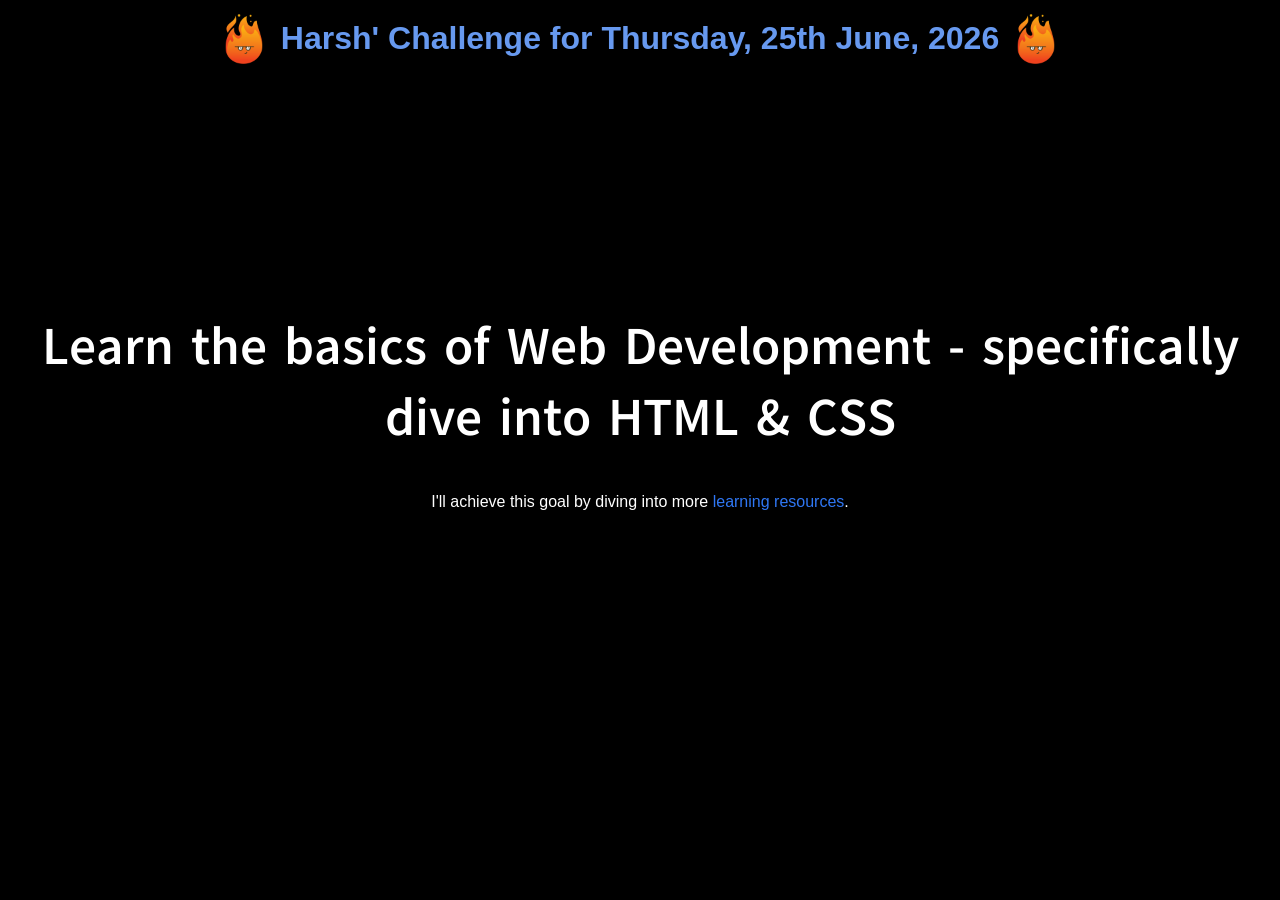
<file: index.html>
<!doctype html>
<html lang="en">
  <head>
    <link rel="preconnect" href="https://fonts.googleapis.com" />
    <link rel="preconnect" href="https://fonts.gstatic.com" crossorigin />
    <link
      href="https://fonts.googleapis.com/css2?family=Tirra:wght@400;500;600;700;800;900&display=swap"
      rel="stylesheet"
    />
    <link href="css/styles.css" rel="stylesheet" />
    <title>HomePage</title>
  </head>
  <body>
    <div id="main_heading_container">
      <img
        id="fire_emoji_img"
        src="img/—Pngtree—fire emoji cool glasses expression_9071836.png"
        alt="Fire Emoji"
        style="color: white"
      />
      <h1>Harsh' Challenge for Thursday, 25th June, 2026</h1>
      <img
        id="fire_emoji_img"
        src="img/—Pngtree—fire emoji cool glasses expression_9071836.png"
        alt="Fire Emoji"
        style="color: white"
      />
    </div>
    <div id="main_container">
      <p id="main_para">
        Learn the basics of Web Development - specifically dive into HTML & CSS
      </p>
      <p>
        I'll achieve this goal by diving into more
        <a href="pages/web-dev-beginner.html">learning resources</a>.
      </p>
    </div>
  </body>
</html>
</file>
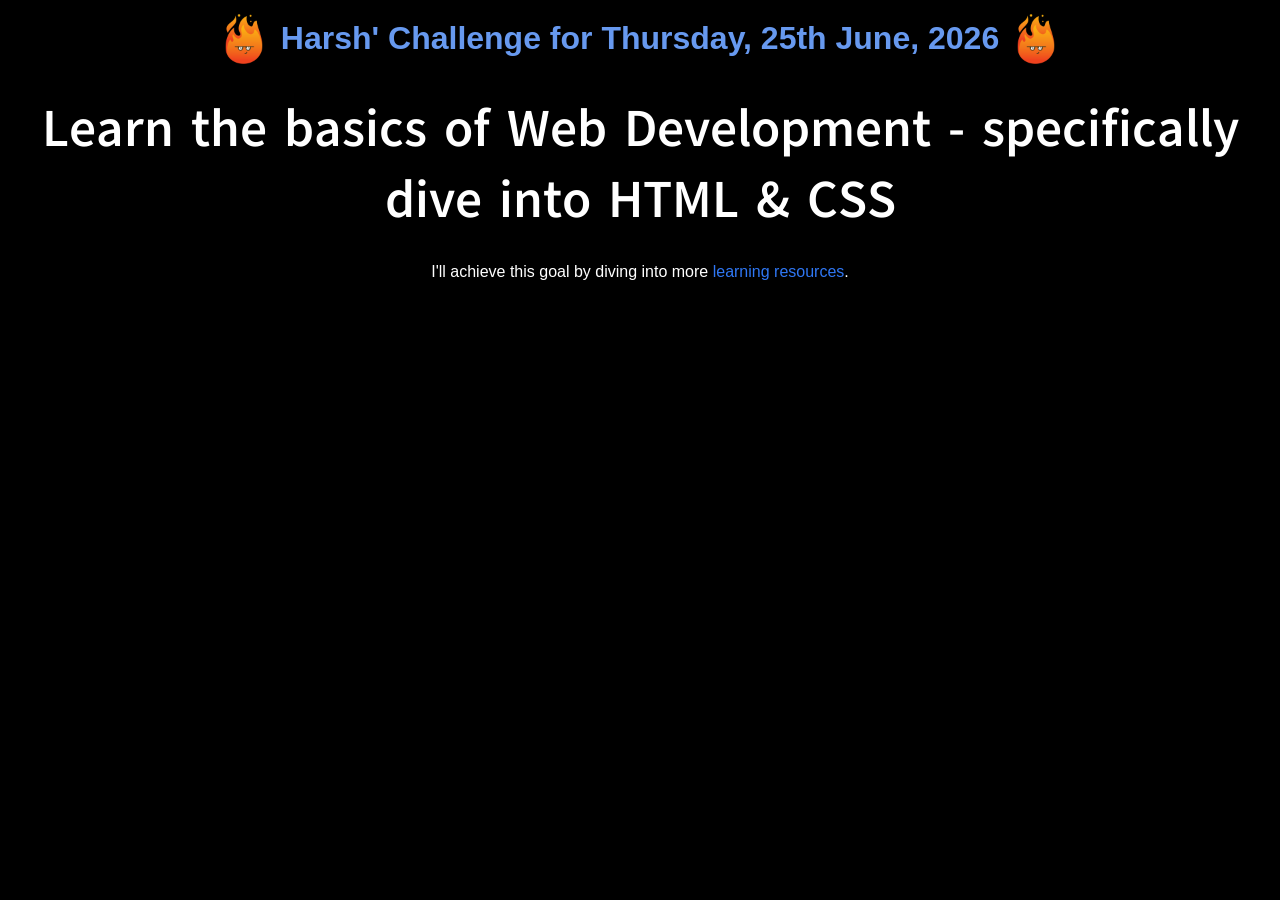
<file: pages/index.html>
<!doctype html>
<html lang="en">
  <head>
    <link rel="preconnect" href="https://fonts.googleapis.com" />
    <link rel="preconnect" href="https://fonts.gstatic.com" crossorigin />
    <link
      href="https://fonts.googleapis.com/css2?family=Tirra:wght@400;500;600;700;800;900&display=swap"
      rel="stylesheet"
    />
    <link href="../css/styles.css" rel="stylesheet" />
    <title>HomePage</title>
  </head>
  <body>
    <div id="main_heading_container">
      <img
        id="fire_emoji_img"
        src="../img/—Pngtree—fire emoji cool glasses expression_9071836.png"
        alt="Fire Emoji"
      />
      <h1>Harsh' Challenge for Thursday, 25th June, 2026</h1>
      <img
        id="fire_emoji_img"
        src="../img/—Pngtree—fire emoji cool glasses expression_9071836.png"
        alt="Fire Emoji"
      />
    </div>
    <p id="main_para">
      Learn the basics of Web Development - specifically dive into HTML & CSS
    </p>
    <p>
      I'll achieve this goal by diving into more
      <a href="web-dev-beginner.html">learning resources</a>.
    </p>
  </body>
</html>
</file>
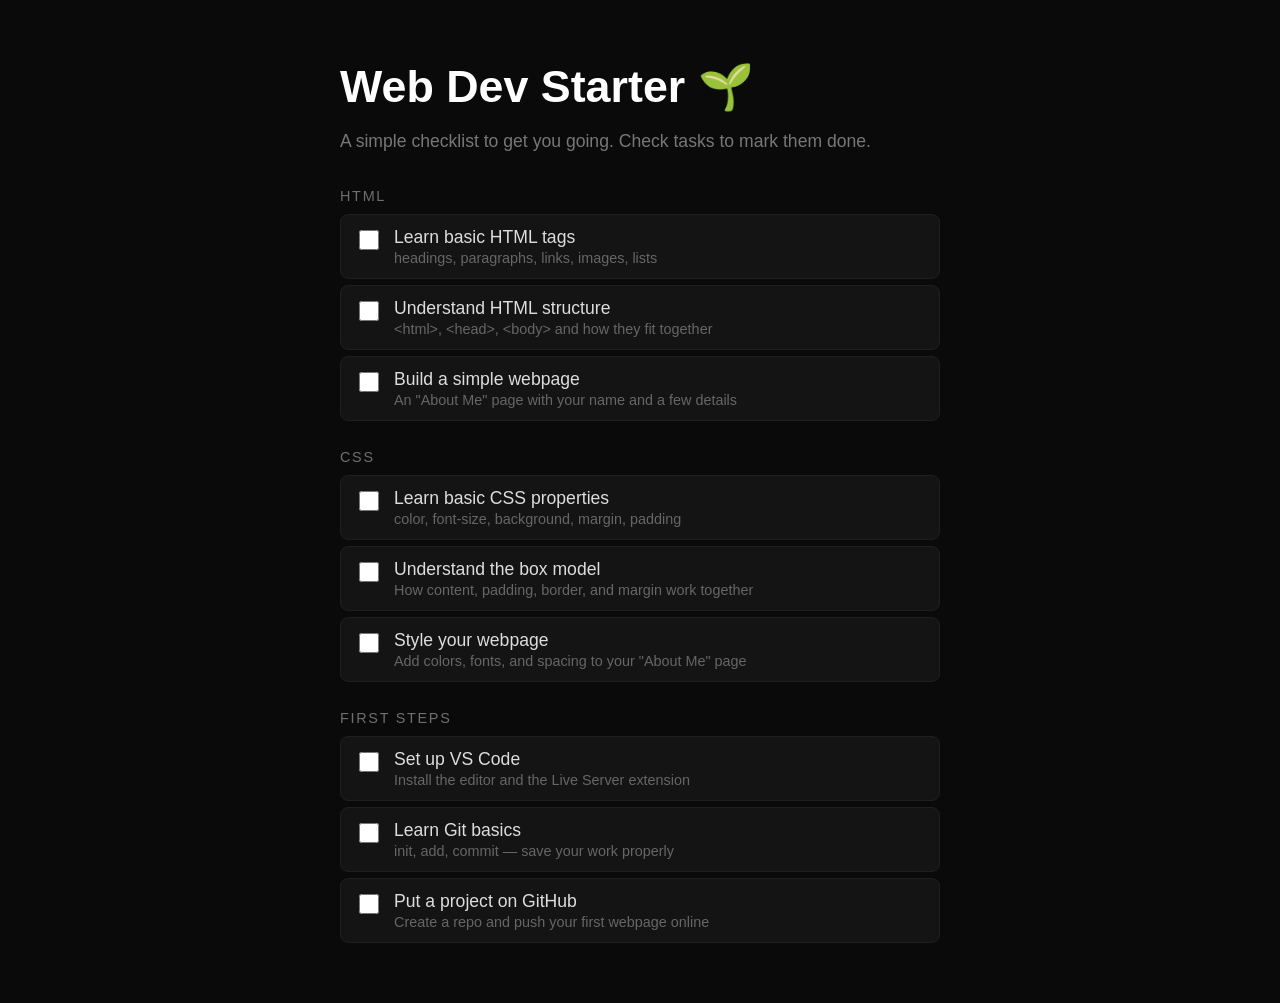
<file: pages/web-dev-beginner.html>
<!doctype html>
<html lang="en">
  <head>
    <meta charset="UTF-8" />
    <meta name="viewport" content="width=device-width, initial-scale=1.0" />
    <title>Beginner Web Dev Checklist</title>
    <link rel="stylesheet" href="../css/web-dev-beginner.css" />
  </head>
  <body>
    <h1>Web Dev Starter 🌱</h1>
    <p class="subtitle">
      A simple checklist to get you going. Check tasks to mark them done.
    </p>

    <div class="section-title">HTML</div>

    <label class="task">
      <input type="checkbox" />
      <div>
        <div class="name">Learn basic HTML tags</div>
        <div class="desc">headings, paragraphs, links, images, lists</div>
      </div>
    </label>

    <label class="task">
      <input type="checkbox" />
      <div>
        <div class="name">Understand HTML structure</div>
        <div class="desc">
          &lt;html&gt;, &lt;head&gt;, &lt;body&gt; and how they fit together
        </div>
      </div>
    </label>

    <label class="task">
      <input type="checkbox" />
      <div>
        <div class="name">Build a simple webpage</div>
        <div class="desc">
          An "About Me" page with your name and a few details
        </div>
      </div>
    </label>

    <div class="section-title">CSS</div>

    <label class="task">
      <input type="checkbox" />
      <div>
        <div class="name">Learn basic CSS properties</div>
        <div class="desc">color, font-size, background, margin, padding</div>
      </div>
    </label>

    <label class="task">
      <input type="checkbox" />
      <div>
        <div class="name">Understand the box model</div>
        <div class="desc">
          How content, padding, border, and margin work together
        </div>
      </div>
    </label>

    <label class="task">
      <input type="checkbox" />
      <div>
        <div class="name">Style your webpage</div>
        <div class="desc">
          Add colors, fonts, and spacing to your "About Me" page
        </div>
      </div>
    </label>

    <div class="section-title">First Steps</div>

    <label class="task">
      <input type="checkbox" />
      <div>
        <div class="name">Set up VS Code</div>
        <div class="desc">Install the editor and the Live Server extension</div>
      </div>
    </label>

    <label class="task">
      <input type="checkbox" />
      <div>
        <div class="name">Learn Git basics</div>
        <div class="desc">init, add, commit — save your work properly</div>
      </div>
    </label>

    <label class="task">
      <input type="checkbox" />
      <div>
        <div class="name">Put a project on GitHub</div>
        <div class="desc">Create a repo and push your first webpage online</div>
      </div>
    </label>
  </body>
</html>
</file>
<file: css/styles.css>
html {
  background-color: black;
}

h1 {
  color: rgb(103, 153, 239);
  font-family: sans-serif;
  text-align: center;
  margin: 12px;
}
p {
  color: rgb(255, 255, 255);
  font-family: sans-serif;
  text-align: center;
}
p#main_para {
  /* jo bhi p element with id "main_para" wo sb select honge 
     p #main_para iska mtlb hota ki p element ke andar koi bhi element with id "main_para" wo select honge
  */
  color: rgb(255, 255, 255);
  font-family: "Tirra", sans-serif;
  text-align: center;
  font-weight: bold;
  font-size: 52px;
  padding: 12px;
  margin: 12px;
}
a {
  color: rgb(47, 119, 244);
  font-family: sans-serif;
  text-align: center;
  text-decoration: none;
}
a:hover {
  text-decoration: underline;
}
div#main_heading_container {
  display: flex;
  justify-content: center;
  align-items: center;
}
img#fire_emoji_img {
  width: 50px;
}
div#main_container {
  height: 75vh;
  display: flex;
  justify-content: center;
  align-items: center;
  flex-direction: column;
}
</file>
<file: css/web-dev-beginner.css>
body {
  background: #0a0a0a;
  color: #e0e0e0;
  font-family: "Segoe UI", sans-serif;
  max-width: 600px;
  margin: 60px auto;
  padding: 0 20px;
}
h1 {
  font-size: 2.8rem;
  color: #fff;
  margin-bottom: 6px;
}
.subtitle {
  color: #777;
  font-size: 1.1rem;
  margin-bottom: 36px;
}
.section-title {
  font-size: 0.9rem;
  text-transform: uppercase;
  letter-spacing: 0.12em;
  color: #6f6f6f;
  margin: 28px 0 10px;
}
.task {
  display: flex;
  align-items: flex-start;
  gap: 12px;
  padding: 12px 14px;
  background: #141414;
  border: 1px solid #1f1f1f;
  border-radius: 8px;
  margin-bottom: 6px;
  cursor: pointer;
  transition: border-color 0.15s;
}
.task:hover {
  border-color: #333;
}
.name {
  font-size: 1.1rem;
  color: #ddd;
  font-weight: 500;
}
.desc {
  font-size: 0.9rem;
  color: #666;
  margin-top: 2px;
}
input[type="checkbox"] {
  width: 20px;
  height: 20px;
  accent-color: #4caf50; /* ye wo color 
  dene ke liye use hota hai jb kisi checkbox ko select kr 
  lete hai click krke fir jo color hota hai wo hai ye */
}
</file>
